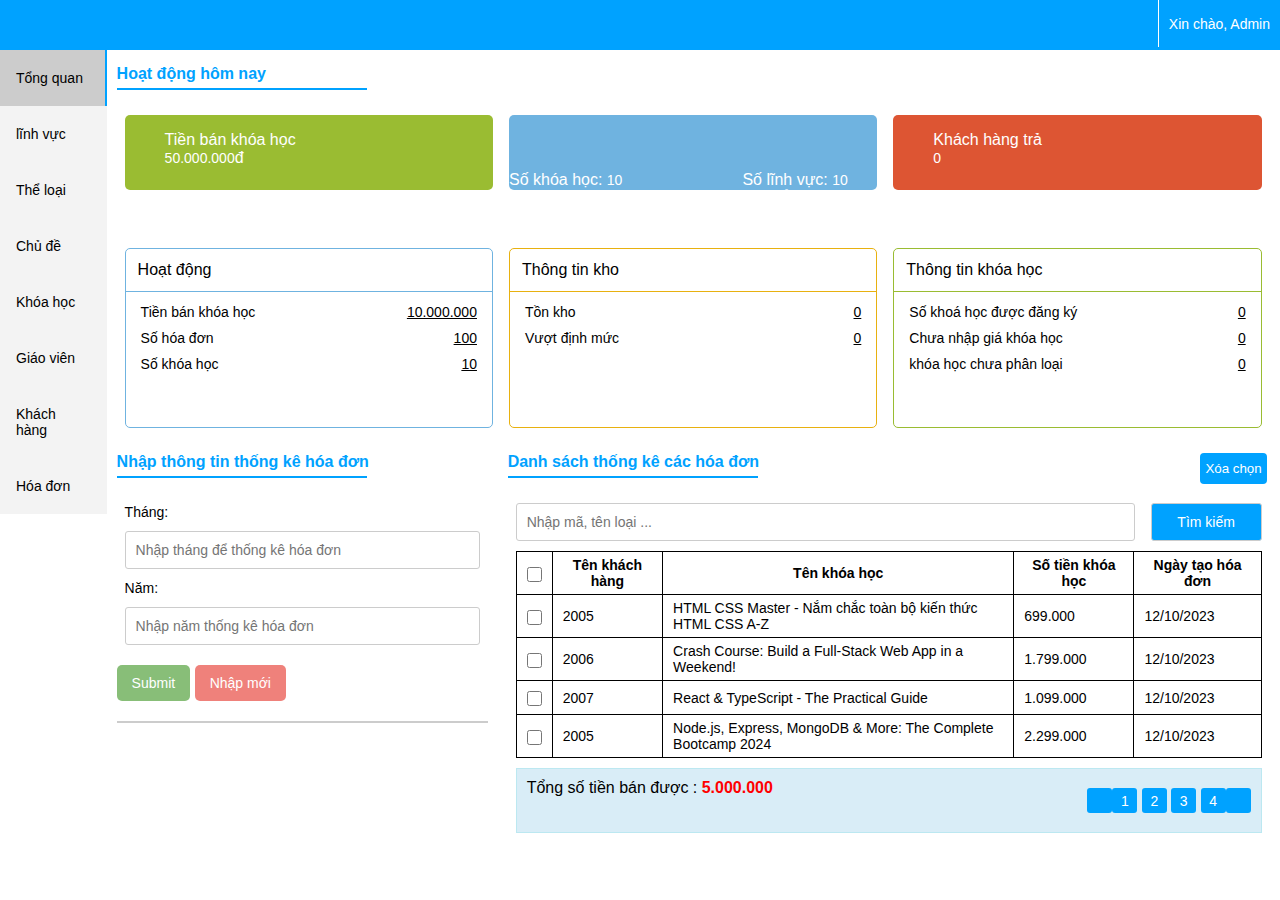
<file: admin/TongQuan.html>
<!DOCTYPE html>
<html lang="en">
  <head>
    <meta charset="UTF-8" />
    <meta http-equiv="X-UA-Compatible" content="IE=edge" />
    <meta name="viewport" content="width=device-width, initial-scale=1.0" />
    <link rel="icon" href="../img/logoCPT.png" />
    <link rel="stylesheet" href="./css/style_mainQT.css" />
    <link
      rel="stylesheet"
      href="https://cdnjs.cloudflare.com/ajax/libs/font-awesome/6.4.2/css/all.min.css"
      integrity="sha512-z3gLpd7yknf1YoNbCzqRKc4qyor8gaKU1qmn+CShxbuBusANI9QpRohGBreCFkKxLhei6S9CQXFEbbKuqLg0DA=="
      crossorigin="anonymous"
      referrerpolicy="no-referrer"
    />
    <script src="https://code.jquery.com/jquery-3.7.1.js"></script>
    <script src="../js/angular.min.js"></script>
    <script src="../js/global.js"></script>
    <script type="module" src="./js/HomeAdmin.js"></script>
    <script src="./js/click.js"></script>
    <title>Adimn tổng quát</title>
  </head>

  <body ng-app="AdminHome" ng-controller="StatisticCtrl">
    <section class="header">
      <a href="javascript:void(0);" class="icon" onclick="openBTN()">
        <i class="fas fa-bars"></i>
      </a>
      <div class="box-login" id="box-t">
        Xin chào, <span id="ten_nv">Admin</span>
        <i class="fas fa-sort-down"></i>
        <div class="box-login-bottom" id="box-b">
          <button onclick="TTTaiKhoan()">
            <i class="fas fa-user-alt"></i> Tài khoản
          </button>
          <button onclick="LogOut();">
            <i class="fas fa-sign-out-alt"></i> Đăng xuất
          </button>
        </div>
      </div>
    </section>
    <section class="main">
      <div class="row">
        <div class="col-1 col-s-12 category">
          <button class="active" onclick="TongQuan()">
            <i class="fas fa-tachometer-alt"></i> Tổng quan
          </button>
          <button onclick="LoaiSanPham()">
            <i class="fas fa-boxes"></i> lĩnh vực
          </button>
          <button onclick="categorys()">
            <i class="fas fa-boxes"></i> Thể loại
          </button>

          <button onclick="topic()"><i class="fas fa-boxes"></i> Chủ đề</button>
          <button onclick="khoahoc()">
            <i class="fas fa-barcode"></i> Khóa học
          </button>

          <button onclick="teacher()">
            <i class="fas fa-barcode"></i> Giáo viên
          </button>

          <button onclick="KhachHang()">
            <i class="fas fa-users"></i> Khách hàng
          </button>

          <button onclick="HoaDon()">
            <i class="fas fa-shopping-cart"></i> Hóa đơn
          </button>
        </div>
        <div class="bx-left" id="button-left">
          <a href="javascript:void(0)" class="closebtn" onclick="closeBTN()"
            ><i class="far fa-window-close"></i
          ></a>
          <ul>
            <li onclick="TongQuan()">
              <i class="fas fa-tachometer-alt"></i> Tổng quan
            </li>
            <li onclick="LoaiSanPham()">
              <i class="fas fa-boxes"></i> Lĩnh vực
            </li>
            <li onclick="categorys()"><i class="fas fa-boxes"></i> Thể loại</li>
            <li onclick="topic()"><i class="fas fa-boxes"></i> Chủ đề</li>

            <li onclick="khoahoc()"><i class="fas fa-barcode"></i> Khóa học</li>

            <li onclick="teacher()"><i class="fas fa-barcode"></i>giáo viên</li>
            <li onclick="KhachHang()">
              <i class="fas fa-users"></i> Khách hàng
            </li>

            <li onclick="HoaDon()">
              <i class="fas fa-shopping-cart"></i> Hóa đơn
            </li>
          </ul>
        </div>
        <div class="col-11 col-s-12 content">
          <div class="col-12 col-s-12 content">
            <div class="tabcontent">
              <div class="title">
                <i class="fas fa-signal"></i> Hoạt động hôm nay
                <hr />
              </div>
              <div class="row">
                <div class="col-4 col-s-12 padding-box">
                  <div class="box" style="background-color: #9abc32">
                    <div class="box-left"><i class="fas fa-signal"></i></div>
                    <div class="box-right">
                      Tiền bán khóa học<br /><span>50.000.000</span>đ
                    </div>
                  </div>
                </div>
                <div class="col-4 col-s-12 padding-box">
                  <div class="box" style="background-color: #6fb3e0">
                    <div class="box-left"><i class="fas fa-cloud"></i></div>
                    <div class="box-right box-right-course">
                      <div>
                        Số khóa học: <span>10</span><br />
                        Số chủ đề: <span>15</span>
                      </div>
                      <div style="margin-left: 120px">
                        Số lĩnh vực: <span>10</span><br />
                        Số thể loại: <span>15</span>
                      </div>
                    </div>
                  </div>
                </div>
                <div class="col-4 col-s-12 padding-box">
                  <div class="box" style="background-color: #d53f">
                    <div class="box-left"><i class="fas fa-undo-alt"></i></div>
                    <div class="box-right">
                      Khách hàng trả<br /><span>0</span>
                    </div>
                  </div>
                </div>
              </div>
              <div class="row">
                <div class="col-4 col-s-12 padding-box">
                  <div class="box2" style="border: 1px solid #6fb3e0">
                    <div
                      class="box2-top"
                      style="border-bottom: 1px solid #6fb3e0"
                    >
                      <i class="fas fa-signal"></i> Hoạt động
                    </div>
                    <div class="box2-bot">
                      <div class="box2-bot-left">Tiền bán khóa học</div>
                      <div class="box2-bot-right">10.000.000</div>
                      <div class="box2-bot-left">Số hóa đơn</div>
                      <div class="box2-bot-right">100</div>
                      <div class="box2-bot-left">Số khóa học</div>
                      <div class="box2-bot-right">10</div>
                    </div>
                  </div>
                </div>
                <div class="col-4 col-s-12 padding-box">
                  <div class="box2" style="border: 1px solid #e8b110">
                    <div
                      class="box2-top"
                      style="border-bottom: 1px solid #e8b110"
                    >
                      <i class="fas fa-boxes"></i> Thông tin kho
                    </div>
                    <div class="box2-bot">
                      <div class="box2-bot-left">Tồn kho</div>
                      <div class="box2-bot-right">0</div>
                      <div class="box2-bot-left">Vượt định mức</div>
                      <div class="box2-bot-right">0</div>
                    </div>
                  </div>
                </div>
                <div class="col-4 col-s-12 padding-box">
                  <div class="box2" style="border: 1px solid #9abc32">
                    <div
                      class="box2-top"
                      style="border-bottom: 1px solid #9abc32"
                    >
                      <i class="fas fa-boxes"></i> Thông tin khóa học
                    </div>
                    <div class="box2-bot">
                      <div class="box2-bot-left">Số khoá học được đăng ký</div>
                      <div class="box2-bot-right">0</div>
                      <div class="box2-bot-left">Chưa nhập giá khóa học</div>
                      <div class="box2-bot-right">0</div>
                      <div class="box2-bot-left">khóa học chưa phân loại</div>
                      <div class="box2-bot-right">0</div>
                    </div>
                  </div>
                </div>
              </div>
            </div>
            <div class="col-4 col-s-12 content">
              <div class="tabcontent">
                <div class="title">
                  <i class="fas fas fa-boxes"></i> Nhập thông tin thống kê hóa
                  đơn
                  <hr />
                </div>
                <div class="row">
                  <form name="form-Statistic" method="post">
                    <div class="col-12 col-s-12 padding-box">
                      <label for="txtright">Tháng:</label>
                    </div>
                    <div class="col-12 col-s-12 padding-box">
                      <input
                        type="text"
                        name="month"
                        id="month"
                        placeholder="Nhập tháng để thống kê hóa đơn"
                      />
                    </div>
                    <div class="col-12 col-s-12 padding-box">
                      <label for="txtright">Năm:</label>
                    </div>
                    <div class="col-12 col-s-12 padding-box">
                      <input
                        type="text"
                        name="year"
                        id="year"
                        placeholder="Nhập năm thống kê hóa đơn"
                      />
                    </div>
                    <button
                      type="submit"
                      id="btnSubmit"
                      class="btn-form"
                      style="background-color: rgba(44, 140, 15, 0.8)"
                    >
                      Submit
                    </button>
                    <button
                      type="submit"
                      id="btn__reload"
                      class="btn-form"
                      style="background-color: rgba(227, 32, 21, 0.8)"
                    >
                      Nhập mới
                    </button>

                    <hr />
                  </form>
                </div>
              </div>
            </div>
            <div class="col-8 col-s-12 content">
              <div class="tabcontent">
                <div class="title">
                  <i class="fas fas fa-boxes"></i> Danh sách thống kê các hóa
                  đơn
                  <button style="margin-right: 3px">
                    <i class="far fa-trash-alt"></i> Xóa chọn
                  </button>
                  <hr />
                </div>
                <div class="row">
                  <div class="col-10 col-s-12 padding-box">
                    <input
                      type="text"
                      id="search-product-type"
                      placeholder="Nhập mã, tên loại ..."
                    />
                  </div>
                  <div class="col-2 col-s-12 padding-box">
                    <button><i class="fas fas fa-search"></i> Tìm kiếm</button>
                  </div>
                </div>
                <div class="row">
                  <div class="col-12 col-s-12 padding-box">
                    <table>
                      <thead>
                        <tr>
                          <th style="padding-top: 10px">
                            <input type="checkbox" />
                          </th>
                          <th>Tên khách hàng</th>
                          <th>Tên khóa học</th>
                          <th>Số tiền khóa học</th>
                          <th>Ngày tạo hóa đơn</th>
                          <!-- <th>Thao tác</th> -->
                        </tr>
                      </thead>
                      <tbody id="listTypeProduct"></tbody>
                      <tbody>
                        <tr class="fielditem">
                          <td style="text-align: center; padding-top: 10px">
                            <input type="checkbox" value="" id="" />
                          </td>
                          <td>2005</td>
                          <td>
                            HTML CSS Master - Nắm chắc toàn bộ kiến thức HTML
                            CSS A-Z
                          </td>
                          <td>699.000</td>
                          <td>12/10/2023</td>
                        </tr>
                        <tr class="fielditem">
                          <td style="text-align: center; padding-top: 10px">
                            <input type="checkbox" value="" id="" />
                          </td>
                          <td>2006</td>
                          <td>
                            Crash Course: Build a Full-Stack Web App in a
                            Weekend!
                          </td>
                          <td>1.799.000</td>
                          <td>12/10/2023</td>
                        </tr>
                        <tr class="fielditem">
                          <td style="text-align: center; padding-top: 10px">
                            <input type="checkbox" value="" id="" />
                          </td>
                          <td>2007</td>
                          <td>React & TypeScript - The Practical Guide</td>
                          <td>1.099.000</td>
                          <td>12/10/2023</td>
                        </tr>
                        <tr class="fielditem">
                          <td style="text-align: center; padding-top: 10px">
                            <input type="checkbox" value="" id="" />
                          </td>
                          <td>2005</td>
                          <td>
                            Node.js, Express, MongoDB & More: The Complete
                            Bootcamp 2024
                          </td>
                          <td>2.299.000</td>
                          <td>12/10/2023</td>
                        </tr>
                      </tbody>
                    </table>
                  </div>
                  <div class="col-12 col-s-12 padding-box">
                    <div class="box-sum">
                      <div class="box-left">
                        Tổng số tiền bán được :
                        <span>5.000.000</span>
                      </div>
                      <div class="box-right">
                        <button class="btn-prev">
                          <i class="fas fa-angle-left"></i>
                        </button>

                        <div class="navigation">
                          <button data-id="1">1</button>
                          <button data-id="2">2</button>
                          <button data-id="3">3</button>
                          <button data-id="4">4</button>
                        </div>
                        <button class="btn-next">
                          <i class="fas fa-angle-right"></i>
                        </button>
                      </div>
                    </div>
                  </div>
                </div>
              </div>
            </div>
          </div>
        </div>
      </div>
    </section>
  </body>
</html>
</file>
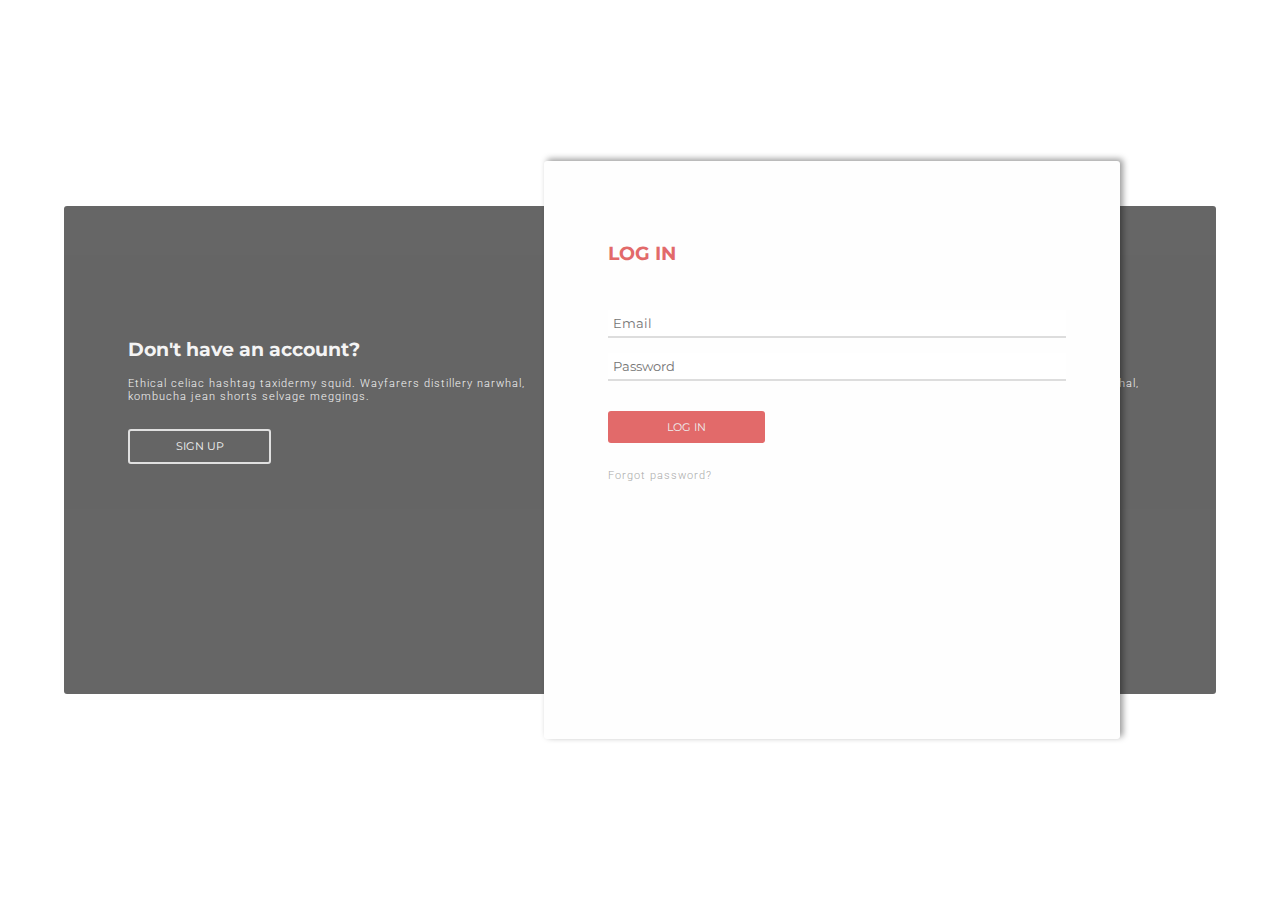
<file: public/login.html>
<!DOCTYPE html>
<html lang="en">
  <head>
    <meta charset="UTF-8" />
    <meta name="viewport" content="width=device-width, initial-scale=1.0" />
    <title>Document</title>
    <link rel="stylesheet" href="../asset/css/login.css" />
  </head>
  <body>
    <form name="login" action="">
      <div class="container container--static">
        <div class="info-box left">
          <h2 class="heading">Don't have an account?</h2>
          <p class="info-text">
            Ethical celiac hashtag taxidermy squid. Wayfarers distillery
            narwhal, kombucha jean shorts selvage meggings.
          </p>
          <button class="button button--signup">Sign up</button>
        </div>
        <div class="info-box right">
          <h2 class="heading">Have an account?</h2>
          <p class="info-text">
            Ethical celiac hashtag taxidermy squid. Wayfarers distillery
            narwhal, kombucha jean shorts selvage meggings.
          </p>
          <button type="button" class="button button--login">Login</button>
        </div>
      </div>
      <div class="container container--sliding">
        <div class="slider-content login">
          <h2 class="heading alt">Log In</h2>
          <form name="login" id="login">
            <input
              name="username"
              class="email"
              type="text"
              placeholder="Email"
            />
            <input
              name="password"
              class="password"
              type="password"
              placeholder="Password"
            />
          </form>
          <button
            id="btn-login"
            value="login"
            type="button"
            class="button button--login alt"
          >
            Log In
          </button>
          <p class="info-text alt"><a href="">Forgot password?</a></p>
        </div>
        <div class="slider-content signup">
          <h2 class="heading alt">Sign Up</h2>
          <form id="signup">
            <input class="name" type="text" placeholder="Full Name" />
            <input
              class="email"
              name="username"
              type="text"
              placeholder="Email"
            />
            <input
              class="password"
              name="password"
              type="password"
              placeholder="Password"
            />
          </form>
          <button type="button" name="signup" class="button button--signup alt">
            Sign Up
          </button>
        </div>
      </div>
    </form>
    <script type="module" src="../js/login.js"></script>
  </body>
</html>
</file>
<file: admin/css/style_mainQT.css>
* {
  box-sizing: border-box;
  position: 0px;
  margin: 0px auto;
}

*:focus {
  outline: none;
}

body::-webkit-scrollbar {
  width: 10px;
}

body::-webkit-scrollbar-thumb {
  background-color: #fed5b8;
  border-radius: 10px;
}

body::-webkit-scrollbar-track {
  border-radius: 10px;
}

.row::after {
  content: "";
  clear: both;
  display: table;
}

body {
  font-family: -apple-system, BlinkMacSystemFont, "Segoe UI", Roboto, Oxygen,
    Ubuntu, Cantarell, "Open Sans", "Helvetica Neue", sans-serif;
}

/* For mobile phones: */

[class*="col-"] {
  width: 100%;
  float: left;
}

@media only screen and (min-width: 600px) {
  /* For tablets: */
  .col-s-1 {
    width: 8.33%;
  }
  .col-s-2 {
    width: 16.66%;
  }
  .col-s-3 {
    width: 25%;
  }
  .col-s-4 {
    width: 33.33%;
  }
  .col-s-5 {
    width: 41.66%;
  }
  .col-s-6 {
    width: 50%;
  }
  .col-s-7 {
    width: 58.33%;
  }
  .col-s-8 {
    width: 66.66%;
  }
  .col-s-9 {
    width: 75%;
  }
  .col-s-10 {
    width: 83.33%;
  }
  .col-s-11 {
    width: 91.66%;
  }
  .col-s-12 {
    width: 100%;
  }
}

@media only screen and (min-width: 1024px) {
  /* For desktop: */
  .col-1 {
    width: 8.33%;
  }
  .col-2 {
    width: 16.66%;
  }
  .col-3 {
    width: 25%;
  }
  .col-4 {
    width: 33.33%;
  }
  .col-5 {
    width: 41.66%;
  }
  .col-6 {
    width: 50%;
  }
  .col-7 {
    width: 58.33%;
  }
  .col-8 {
    width: 66.66%;
  }
  .col-9 {
    width: 75%;
  }
  .col-10 {
    width: 83.33%;
  }
  .col-11 {
    width: 91.66%;
  }
  .col-12 {
    width: 100%;
  }
}

.header {
  width: 100%;
  height: 50px;
  background-color: #00a2ff;
  position: -webkit-sticky;
  position: sticky;
  top: 0;
  z-index: 1;
}

.header .icon {
  color: white;
  text-align: center;
  display: none;
  font-size: 25px;
  margin: 8px 16px;
}

.header .icon:hover {
  color: cyan;
}

@media screen and (max-width: 1023px) {
  .main .category {
    display: none;
  }
  .header a.icon {
    float: left;
    display: block;
  }
}

.main .row .bx-left {
  height: 100%;
  position: fixed;
  z-index: 1;
  top: 0;
  left: 0;
  background-color: #111;
  overflow-x: hidden;
  transition: 0.5s;
  padding-top: 60px;
  margin-left: 0px;
}

.main .row .bx-left ul {
  width: 100%;
  left: 0px;
  padding-left: 20px;
  position: absolute;
}

.main .row .bx-left ul li {
  list-style: none;
  position: relative;
  font-size: 18px;
  line-height: 30px;
}

.main .row .bx-left li {
  padding: 8px 8px 8px 0px;
  font-size: 22px;
  color: #818181;
  display: block;
  transition: 0.3s;
  cursor: pointer;
}

.main .row .bx-left li:hover {
  color: white;
}

.main .row .bx-left .closebtn {
  position: absolute;
  top: 15px;
  right: 25px;
  font-size: 24px;
  margin-left: 50px;
  color: #818181;
}

.main .row .bx-left .closebtn:hover {
  color: white;
}

.header .box-login {
  color: white;
  font-size: 14px;
  border-left: 1px solid;
  padding: 15.5px 10px;
  width: auto;
  float: right;
  cursor: pointer;
}

.header .box-login .box-login-bottom {
  height: auto;
  width: auto;
  display: none;
  position: fixed;
  top: 50px;
  right: 0px;
}

.header .box-login .box-login-bottom button {
  border: none;
  padding: 10px;
  width: 100%;
  text-align: left;
  background-color: #0483cc;
  color: white;
  font-size: 12px;
  cursor: pointer;
}

.header .box-login .box-login-bottom button:hover {
  background-color: #295a77;
}

#box-t:hover #box-b {
  display: block;
}

.main .row .category button {
  display: block;
  background-color: #f3f3f3;
  color: black;
  padding: 20px 16px;
  width: 100%;
  border: none;
  outline: none;
  text-align: left;
  cursor: pointer;
  font-size: 14px;
}

.main .row .category button:hover {
  background-color: #ddd;
  border-right: 2px solid #00a2ff;
}

.main .row .category button.active {
  background-color: #ccc;
  border-right: 2px solid #00a2ff;
}

.main .row .tabcontent {
  /* display: none; */
  padding: 15px 10px 10px 10px;
}

.main .row .content .tabcontent .title {
  font-weight: bold;
  color: #00a2ff;
  margin: 0px 0px 10px 0px;
}

.main .row .content .tabcontent .title button {
  border: none;
  color: white;
  background-color: #00a2ff;
  padding: 8px 5px;
  float: right;
  border-radius: 4px;
  cursor: pointer;
}

.main .row .content .tabcontent .title button:hover {
  background-color: #0483cc;
}

.main .row .content .tabcontent .title hr {
  border: 1px solid #00a2ff;
  background-color: #00a2ff;
  width: 250px;
  margin-left: 0px;
  margin-top: 5px;
}

.main .row .content .tabcontent .row .margin-bot {
  margin-bottom: 10px;
}

.main .row .content .tabcontent .row .padding-box {
  padding: 10px 8px 0px 8px;
}

.main .row .content .tabcontent .row .padding-box label[for="name"] {
  font-weight: bold;
  font-size: 14px;
}

.main .row .content .tabcontent .row .padding-box span {
  font-size: 14px;
}

.main .row .content .tabcontent .row .padding-box label[for="txtright"] {
  font-size: 14px;
}

.main .row .content .tabcontent .row .padding-box .btn-changepass {
  border: none;
  width: 200px;
  color: white;
  border: 3px;
  cursor: pointer;
  padding: 10px;
}

.main .row .content .tabcontent .row .padding-box .btn-changepass:hover {
  background-color: chocolate;
}

.main .row .content .tabcontent .row .padding-box input,
select {
  padding: 10px;
  font-size: 14px;
  border: 1px solid #ccc;
  width: 100%;
  border-radius: 3px;
}

.main .row .content .tabcontent .row .padding-box button {
  padding: 10px;
  font-size: 14px;
  border: 1px solid #ccc;
  width: 100%;
  border-radius: 3px;
  cursor: pointer;
  background-color: #00a2ff;
  color: white;
}

.main .row .content .tabcontent .row .padding-box button:hover {
  background-color: #295a77;
}

.main .row .content .tabcontent .row .padding-box table {
  width: 100%;
}

.main .row .content .tabcontent .row .padding-box table,
th,
td {
  border: 1px solid black;
  border-collapse: collapse;
  font-size: 14px;
}

.main .row .content .tabcontent .row .padding-box table input[type="checkbox"] {
  height: 15px;
  width: 15px;
  cursor: pointer;
}

.main .row .content .tabcontent .row .padding-box table th,
td {
  padding: 5px 10px;
}

.main .row .content .tabcontent .row .padding-box td i {
  cursor: pointer;
  margin: 3px;
  color: #0072b4;
}

.main .row .content .tabcontent .row .padding-box td i:hover {
  color: orangered;
}

.main .row .content .tabcontent .row .padding-box table img {
  width: 70px;
  height: 70px;
}

.main .row .content .tabcontent .row .padding-box textarea {
  max-width: 100%;
  min-width: 30%;
  min-height: 60px;
  border: 1px solid #ccc;
  font-size: 14px;
  padding: 8px;
  font-family: -apple-system, BlinkMacSystemFont, "Segoe UI", Roboto, Oxygen,
    Ubuntu, Cantarell, "Open Sans", "Helvetica Neue", sans-serif;
}

.main .row .content .tabcontent hr {
  border: 1px solid #ccc;
  background-color: #ccc;
  margin: 20px 0px 15px 0px;
}

.main .row .content .tabcontent .btn-form {
  border: none;
  border-radius: 5px;
  padding: 10px 15px;
  color: white;
  font-size: 14px;
  cursor: pointer;
  opacity: 0.7;
  margin-top: 20px;
}

.main .row .content .tabcontent .btn-form:hover {
  opacity: 1;
}

.main .row .content .tabcontent .row .padding-box .box-sum {
  width: 100%;
  height: 65px;
  background-color: #d9edf7;
  border: 1px solid #bce8f1;
  padding: 10px;
}

.main .row .content .tabcontent .row .padding-box .box-sum .box-left {
  font-size: 16px;
  float: left;
}

.main .row .content .tabcontent .row .padding-box .box-sum .box-left span {
  color: red;
  font-size: 16px;
  font-weight: 700;
}

.main .row .content .tabcontent .row .padding-box .box-sum .box-right {
  float: right;
  margin-top: 9px;
  display: flex;
}

.main .row .content .tabcontent .row .padding-box .box-sum .box-right button {
  padding: 5px;
  width: 25px;
  height: 25px;
  border-radius: 3px;
  font-size: 14px;
  border: none;
}

.main
  .row
  .content
  .tabcontent
  .row
  .padding-box
  .box-sum
  .box-right
  button:hover {
  background-color: #0483cc;
}

.main .row .content .tabcontent .row .table_chitiet {
  width: 100%;
  margin-bottom: 10px;
  border-collapse: collapse;
}

.main .row .content .tabcontent .row .table_chitiet th,
.table_chitiet td {
  border: none;
}

.main .row .content .tabcontent .row .box {
  border-radius: 5px;
  width: 100%;
  min-height: 75px;
  color: white;
}

.main .row .content .tabcontent .row .box .box-left {
  font-size: 22px;
  float: left;
  padding: 20px;
}

.main .row .content .tabcontent .row .box .box-right {
  font-size: 16px;
  font-weight: 500;
  padding: 16px 0px;
  float: left;
}

.main .row .content .tabcontent .row .box .box-right-course {
  display: flex;
}

.main .row .content .tabcontent .row .box2 {
  border-radius: 5px;
  width: 100%;
  height: 180px;
  margin-top: 15px;
}

.main .row .content .tabcontent .row .box2 .box2-top {
  padding: 12px;
  font-weight: 500;
  font-size: 16px;
}

.main .row .content .tabcontent .row .box2 .box2-bot {
  padding: 12px 15px;
  font-size: 14px;
}

.main .row .content .tabcontent .row .box2 .box2-bot .box2-bot-left {
  float: left;
  width: 50%;
  margin-bottom: 10px;
}

.main .row .content .tabcontent .row .box2 .box2-bot .box2-bot-right {
  float: left;
  width: 50%;
  margin-bottom: 10px;
  text-align: right;
  text-decoration: underline;
}

.lesson_wrapper {
  position: fixed;
  width: 1200px;
  height: 650px;
  background-color: #fff;
  padding: 30px;
  border-radius: 16px;
  top: 8%;
  left: 12%;
  z-index: 10;
  overflow: hidden;
  display: none;
}
.lesson_wrapper .lesson_heading {
  margin-bottom: 20px;
  font-size: 2.4rem;
}
.lesson_wrapper .lesson_list {
  overflow-y: auto;
  height: 62vh;
}
.lesson_wrapper .search .padding-box .input__text-seacher {
  padding: 10px 10px 10px 10px;
  width: 100%;
}
.lesson_wrapper .lesson_list::-webkit-scrollbar {
  width: 8px;
}
.lesson_wrapper .lesson_list::-webkit-scrollbar-thumb {
  background-color: #696262;
  border-radius: 100px;
}
.lesson_wrapper .btn-update-lesson {
  float: right;
  margin-top: 10px;
}
.lesson_wrapper .btn-create-lesson {
  float: left;
  font-size: 2rem;
  min-width: auto;
  margin-top: 10px;
}
.lesson_wrapper .btn-exit-form {
  min-width: auto;
  position: absolute;
  top: 0;
  right: 0;
  margin: 20px;
}

.overlay {
  position: fixed;
  inset: 0;
  background-color: rgba(0, 0, 0, 0.8);
  z-index: 9;
  display: none;
}
.edit {
  position: relative;
  margin: 0;
  width: 100%;
  font-size: 1rem;
  font-family: inherit;
  font-weight: inherit;
  line-height: 1.4em;
  border: 0;
  color: inherit;
  padding: 6px;
  border: 1px solid #999;
  box-shadow: inset 0 -1px 5px 0 rgba(0, 0, 0, 0.2);
  box-sizing: border-box;
  -webkit-font-smoothing: antialiased;
  -moz-osx-font-smoothing: grayscale;
}

td.editing .view {
  display: none;
}

td section {
  padding: 15px 15px 15px 15px;
  display: block;
  line-height: 1.2;
  transition: color 0.4s;
  cursor: text;
}

td.editing .edit {
  display: block;
}

td .edit {
  display: none;
}
.btn-primary {
  background-color: #ccc;
  color: #fff;
  border-radius: 6px;
  margin-left: 10px;
  margin-right: 10px;
}
.btn-primary:hover {
  background-color: rgba(13, 110, 253, 0.5);
  color: #fff;
}

.btn {
  min-width: 100px;
  height: 34px;
  text-decoration: none;
  border: none;
  border-radius: 2px;
  font-size: 1rem;
  padding: 0 12px;
  outline: none;
  cursor: pointer;
  color: #000;
  display: inline-flex;
  align-items: center;
  justify-content: center;
  line-height: 1.2rem;
}
/* CSS cho section có thuộc tính data-src */
/* .view[data-src] {
  Thêm hiệu ứng khi chờ tải
  opacity: 0.8;
  transition: opacity 0.5s ease-in-out;
}

CSS cho section khi đã được tải
.view:not([data-src]) {
  opacity: 1;
} */

.Invoices_wrapper {
  position: fixed;
  width: 1200px;
  height: 650px;
  background-color: #fff;
  padding: 30px;
  border-radius: 16px;
  top: 8%;
  left: 12%;
  z-index: 10;
  overflow: hidden;
  display: none;
}
.Invoices_wrapper .Invoices_heading {
  margin-bottom: 20px;
  font-size: 2.4rem;
}
.Invoices_wrapper .Invoices_list {
  overflow-y: auto;
  height: 62vh;
}
.Invoices_wrapper .search .padding-box .input__text-seacher {
  padding: 10px 10px 10px 10px;
  width: 100%;
}
.Invoices_wrapper .lesson_list::-webkit-scrollbar {
  width: 8px;
}
.Invoices_wrapper .lesson_list::-webkit-scrollbar-thumb {
  background-color: #696262;
  border-radius: 100px;
}
.Invoices_wrapper .btn-update-Invoices {
  float: right;
  margin-top: 10px;
}
.Invoices_wrapper .btn-create-Invoices {
  float: left;
  font-size: 2rem;
  min-width: auto;
  margin-top: 10px;
}
.Invoices_wrapper .btn-exit-form {
  min-width: auto;
  position: absolute;
  top: 0;
  right: 0;
  margin: 20px;
}
</file>
<file: asset/css/login.css>
@import url(https://fonts.googleapis.com/css?family=Roboto:400,300,500,700);
@import url(https://fonts.googleapis.com/css?family=Montserrat:400,700);
body {
  background: url(https://images.unsplash.com/photo-1443890923422-7819ed4101c0?crop=entropy&fit=crop&fm=jpg&h=650&ixjsv=2.1.0&ixlib=rb-0.3.5&q=80&w=1375) no-repeat center center fixed;
  -webkit-background-size: cover;
  -moz-background-size: cover;
  -o-background-size: cover;
  background-size: cover;
  font-family: "Montserrat";
  overflow: auto;
}

a,
a:focus,
a:visited,
a:active {
  text-decoration: none;
  color: inherit;
}

.container {
  padding: 5%;
  border-radius: 3px;
}

.container.container--static {
  width: 80%;
  height: 40%;
  position: absolute;
  left: 50%;
  top: 50%;
  transform: translate(-50%, -50%);
  background-color: #000;
  color: #eee;
  opacity: 0.6;
}

.container.container--sliding {
  width: 35%;
  height: 50%;
  background-color: #fefefe;
  position: absolute;
  top: 50%;
  left: 65%;
  transform: translate(-50%, -50%);
  box-shadow: 3px -2px 6px 0px rgba(0, 0, 0, 0.4);
}
.container.container--sliding .slider-content.signup {
  display: none;
}

.info-box {
  width: 40%;
  margin: 5% auto;
}

.info-box.left {
  float: left;
}

.info-box.right {
  float: right;
}

.heading {
  font-family: "Montserrat";
  font-size: 1.2em;
}

.heading.alt {
  margin-bottom: 10%;
  text-transform: uppercase;
  color: #e26a6a;
}

.info-text {
  font-family: "Roboto";
  font-size: 0.7em;
  font-weight: 300;
  letter-spacing: 1px;
}

.info-text.alt {
  color: #aaa;
}

.button {
  width: 35%;
  margin-top: 15px;
  padding: 2% 5%;
  background-color: transparent;
  color: #eee;
  border: 2px solid #ccc;
  border-radius: 3px;
  font-family: "Montserrat";
  font-size: 0.7em;
  text-transform: uppercase;
  cursor: pointer;
}

.button.alt {
  margin-bottom: 15px;
  background-color: #e26a6a;
  border: 0;
}

.button:focus {
  outline: 0;
}

.button:focus {
  outline: 0;
}

form input {
  display: block;
  width: 100%;
  margin-bottom: 15px;
  padding: 5px;
  border: 0;
  border-bottom: 2px solid #ddd;
  font-family: "Montserrat";
}
form input:focus {
  outline: 0;
}

/*# sourceMappingURL=login.css.map */
</file>
